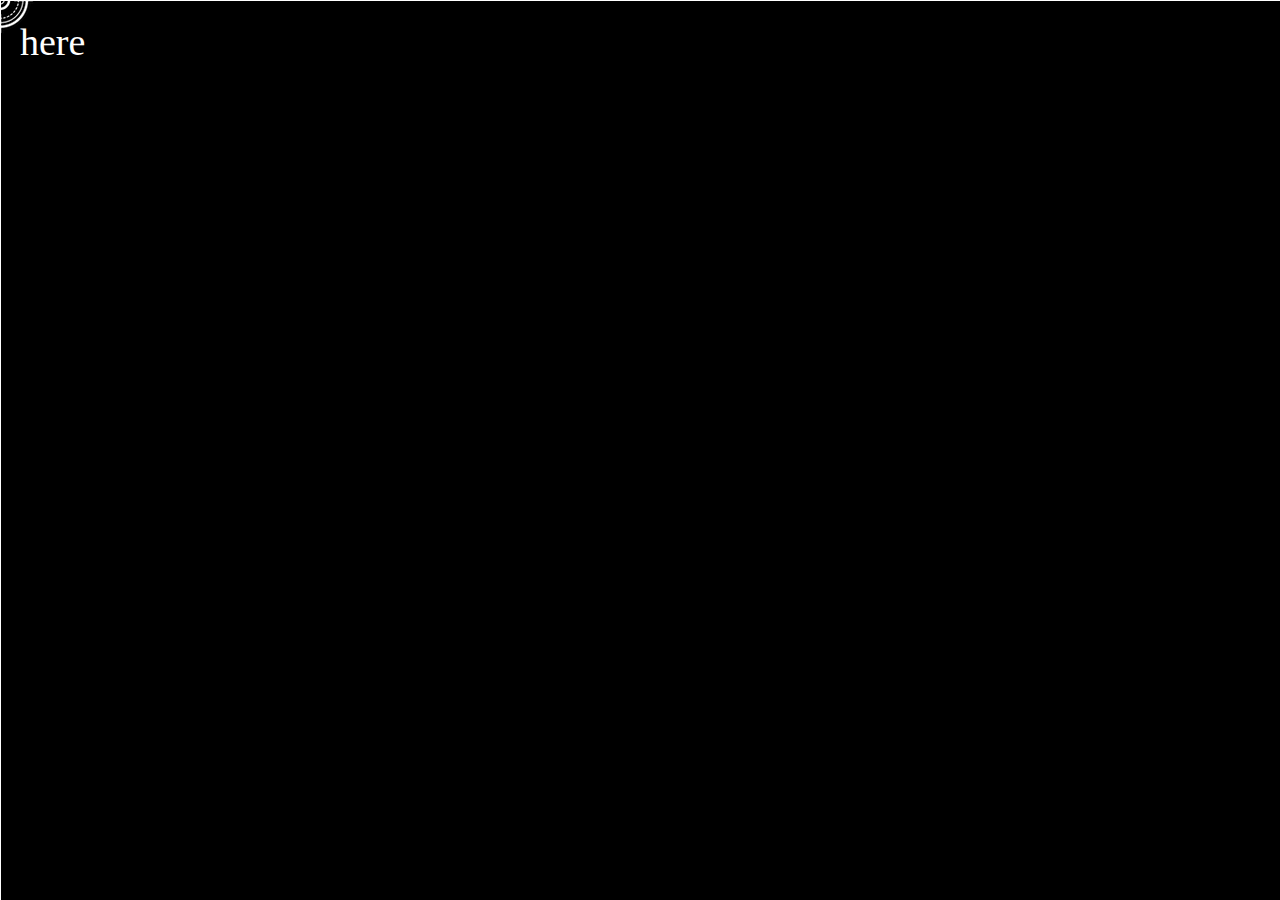
<file: coordinates/index.html>
<!DOCTYPE html>
<html lang="en">
  <head>
    <meta charset="UTF-8" />
    <meta name="viewport" content="width=device-width, initial-scale=1.0" />
    <title>Coordinates</title>
    <script src="main.js" defer></script>
    <link rel="stylesheet" href="style.css" />
  </head>
  <body>
    <div class="line horizontal"></div>
    <div class="line vertical"></div>
    <img class="target" src="img/target.png" alt="target" />
    <span class="tag">here</span>
  </body>
</html>
</file>
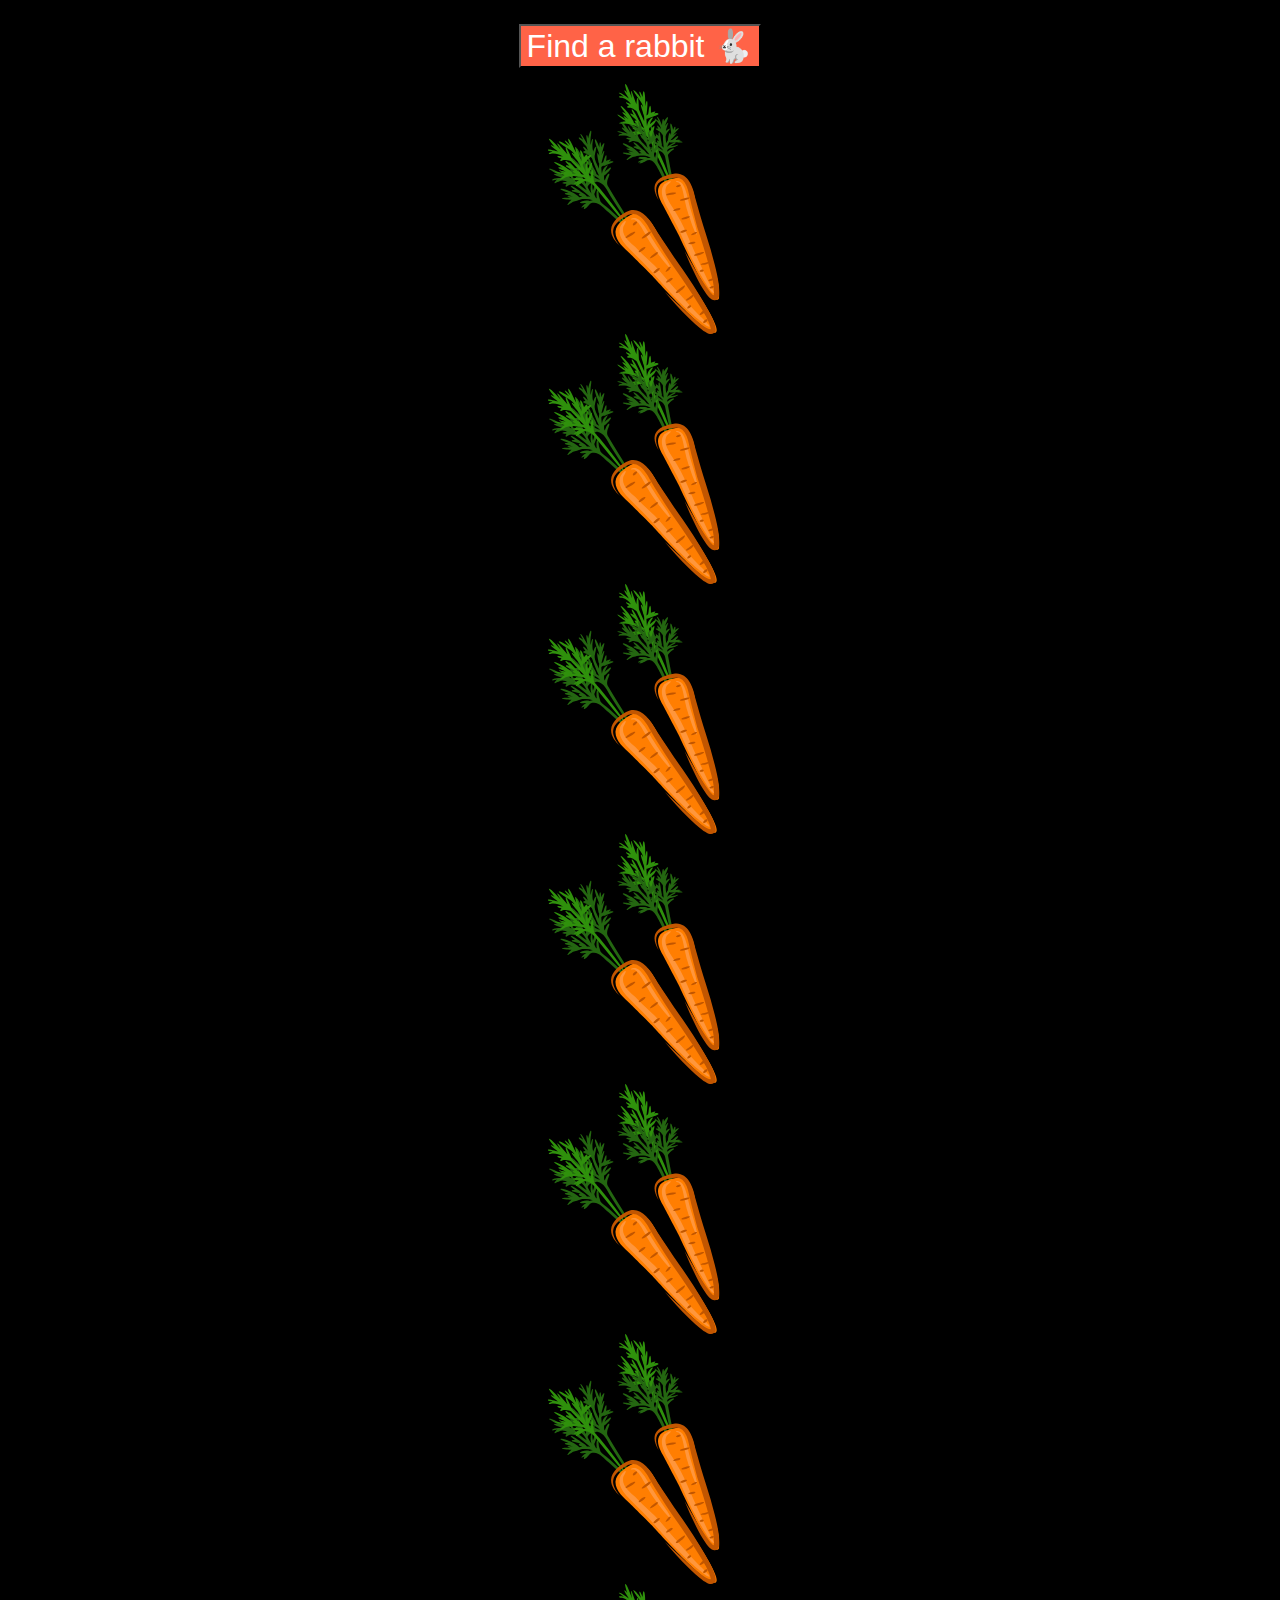
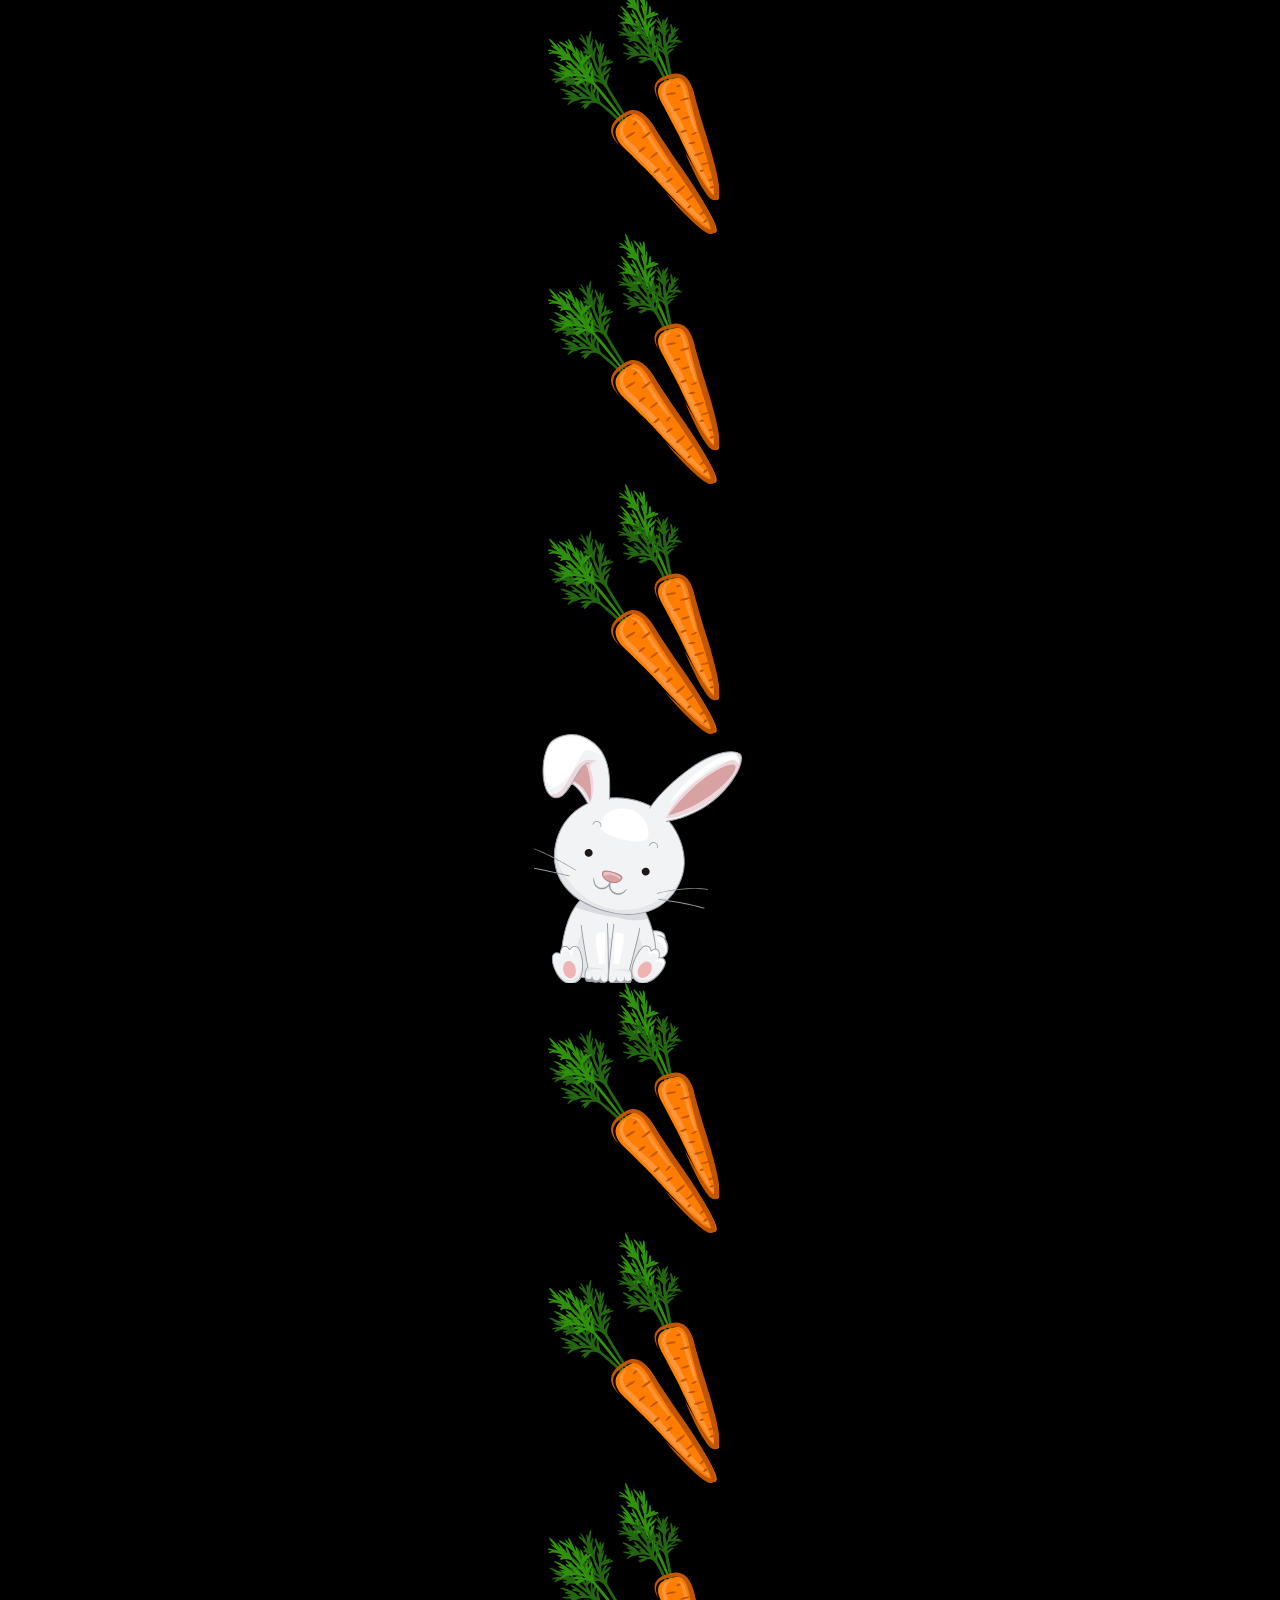
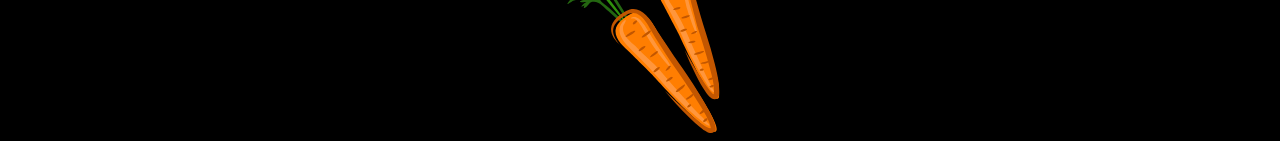
<file: rabbits/index.html>
<!DOCTYPE html>
<html lang="en">
  <head>
    <meta charset="UTF-8" />
    <meta name="viewport" content="width=device-width, initial-scale=1.0" />
    <title>Scroll</title>
    <link rel="stylesheet" href="/rabbits/style.css" />
  </head>
  <body>
    <button>Find a rabbit 🐇</button>
    <img src="/rabbits/img/carrot.png" alt="carrot" />
    <img src="/rabbits/img/carrot.png" alt="carrot" />
    <img src="/rabbits/img/carrot.png" alt="carrot" />
    <img src="/rabbits/img/carrot.png" alt="carrot" />
    <img src="/rabbits/img/carrot.png" alt="carrot" />
    <img src="/rabbits/img/carrot.png" alt="carrot" />
    <img src="/rabbits/img/carrot.png" alt="carrot" />
    <img src="/rabbits/img/carrot.png" alt="carrot" />
    <img src="/rabbits/img/carrot.png" alt="carrot" />
    <img id="rabbit" src="/rabbits/img/rabbit.png" alt="rabbit" />
    <img src="/rabbits/img/carrot.png" alt="carrot" />
    <img src="/rabbits/img/carrot.png" alt="carrot" />
    <img src="/rabbits/img/carrot.png" alt="carrot" />

    <script src="/rabbits/main.js"></script>
  </body>
</html>
</file>
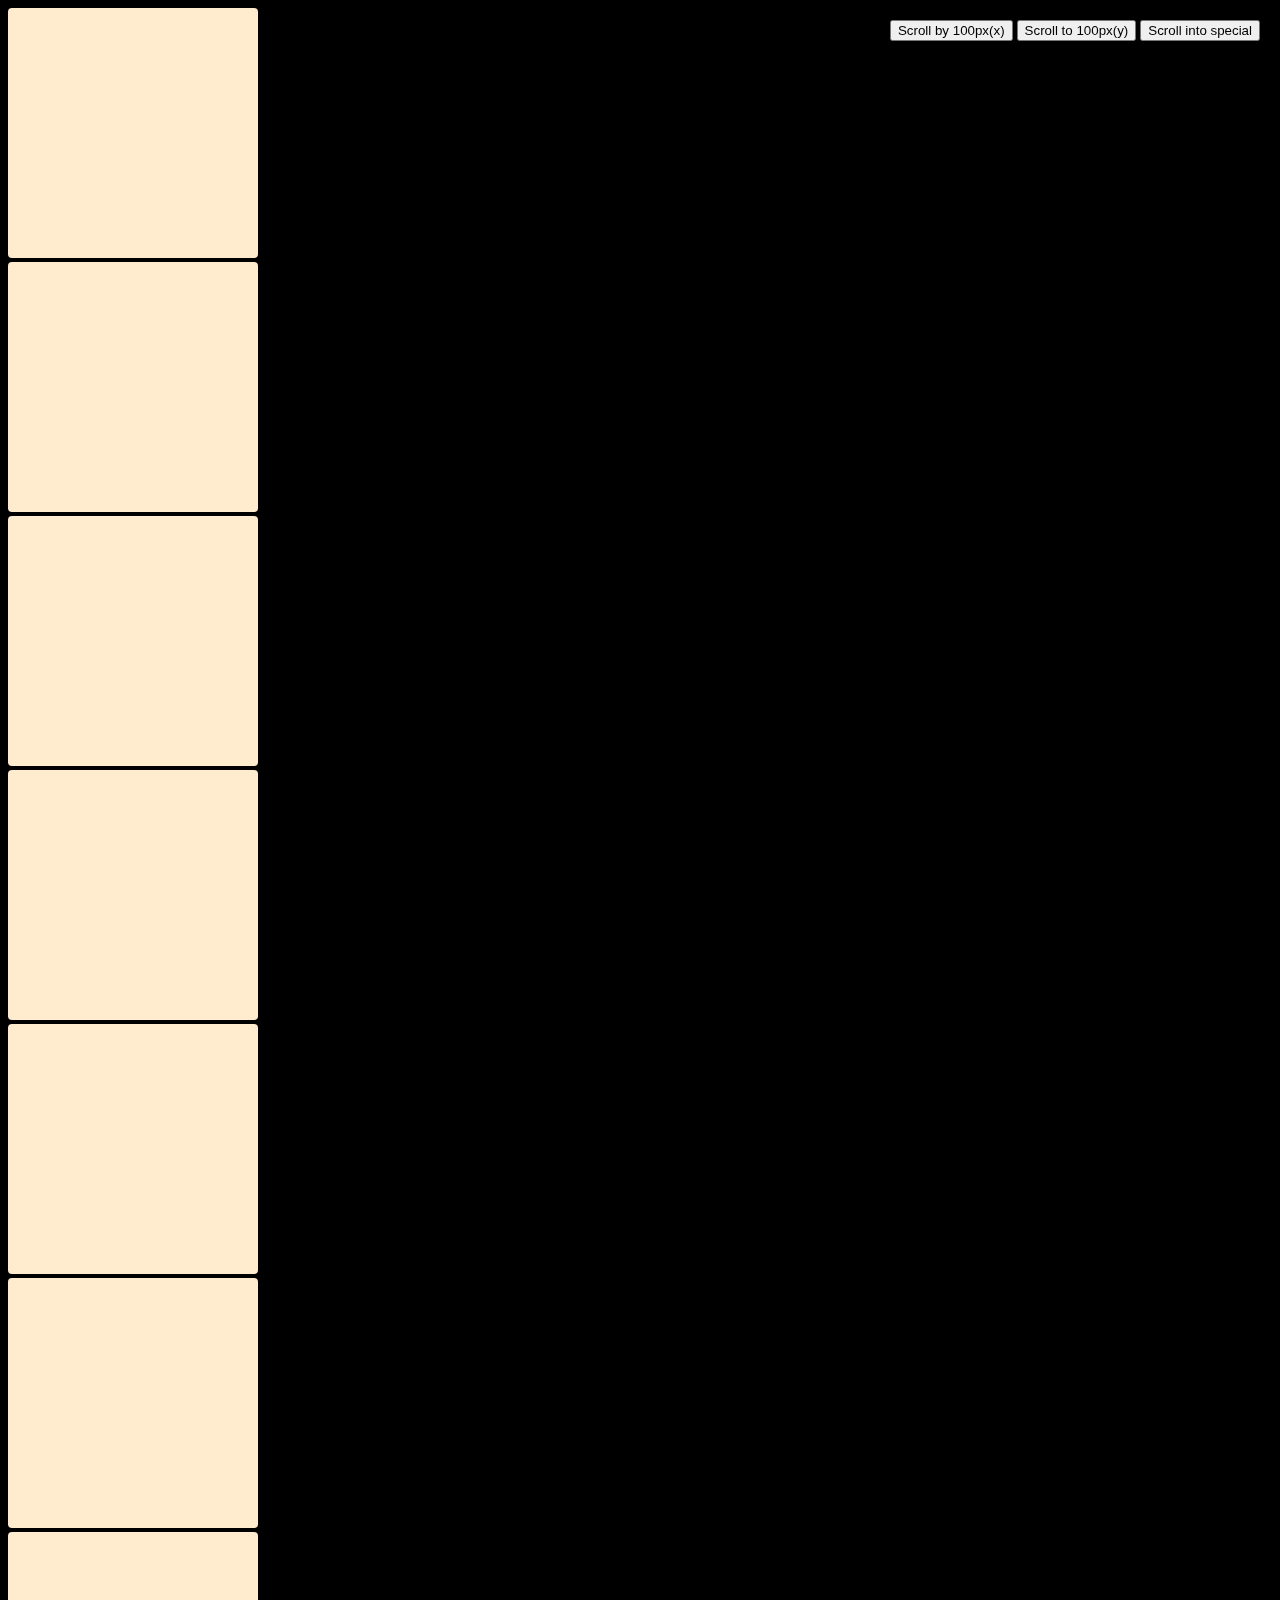
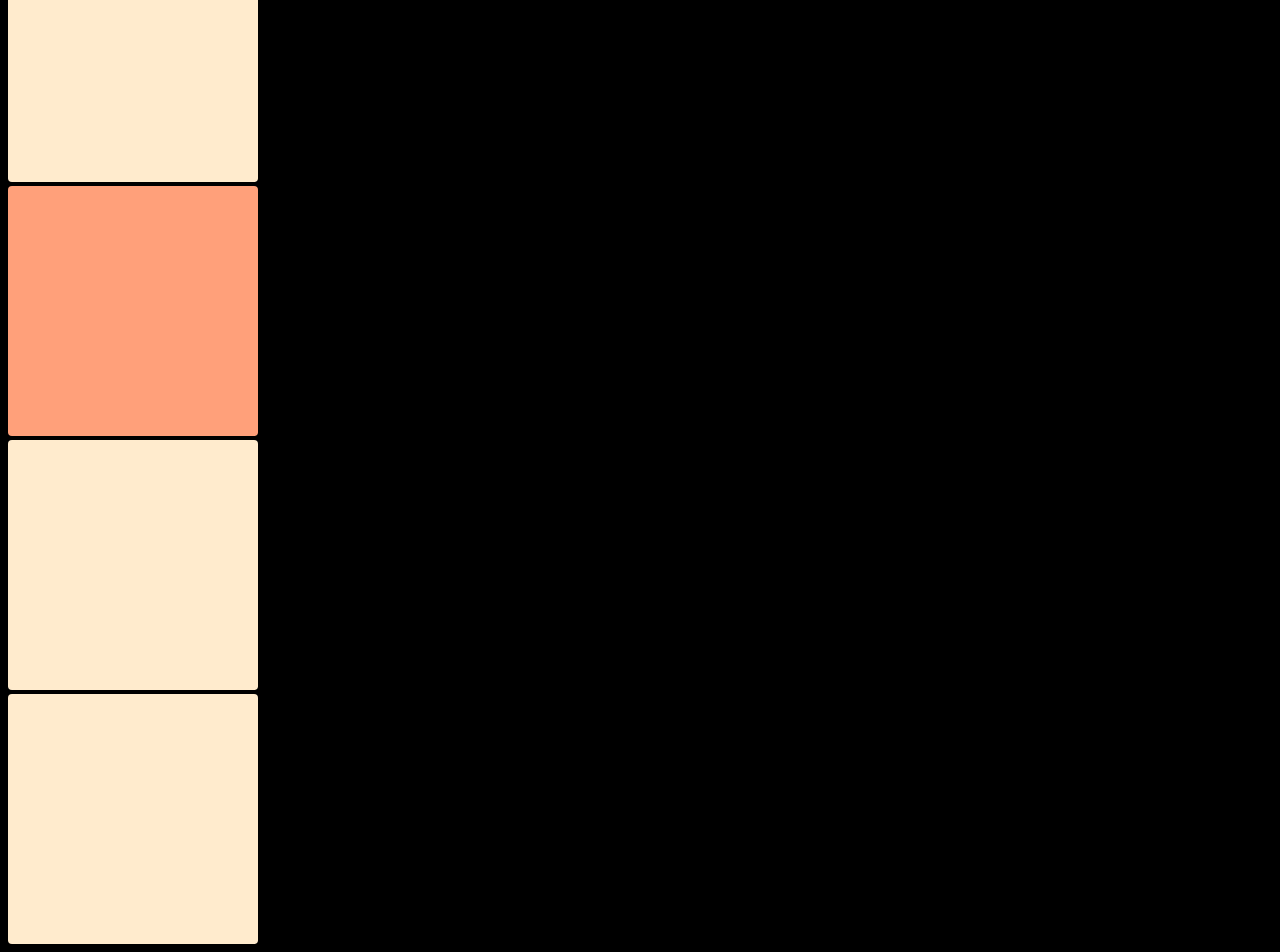
<file: window-size-prac.html>
<!DOCTYPE html>
<html lang="en">
<head>
  <meta charset="UTF-8">
  <meta name="viewport" content="width=device-width, initial-scale=1.0">
  <title>Coordinates</title>
  <style>
    body {
      background-color: black;
      /* 스크롤 불가능하게 하는 방법 */
      /* overflow: hidden; */
    }

    div {
      width: 250px;
      height: 250px;
      background-color: blanchedalmond;
      margin-bottom: 4px;
      border-radius: 4px;
    }

    aside {
      position: fixed;
      top: 20px;
      right: 20px;
    }

    .special {
      background-color: lightsalmon;
    }
  </style>
</head>
<body>
  <div></div>
  <div></div>
  <div></div>
  <div></div>
  <div></div>
  <div></div>
  <div></div>
  <div class="special"></div>
  <div></div>
  <div></div>
  <aside>
    <button class="scroll-by">Scroll by 100px(x)</button>
    <button class="scroll-to">Scroll to 100px(y)</button>
    <button class="scroll-into">Scroll into special</button>
  </aside>
  <script>
    const special = document.querySelector('.special');

    special.addEventListener('click', (e) => {
      const rect = special.getBoundingClientRect();
      console.log(rect);
      console.log(`client: ${e.clientX}, ${e.clientY}`);
      console.log(`page : ${e.pageX}, ${e.pageY}`);
    })

    const scrollBy = document.querySelector('.scroll-by');
    const scrollTo = document.querySelector('.scroll-to');
    const scrollInto = document.querySelector('.scroll-into');

    scrollBy.addEventListener('click', (e) => {
      console.log(window.scrollBy({top: 100, left:0, behavior: 'smooth'}));
      window.scrollBy(0, 100);
    })

    scrollTo.addEventListener('click', (e) => {
      window.scrollTo(0, 100);
    })

    scrollInto.addEventListener('click', (e) => {
      special.scrollIntoView();
    })
  </script>
</body>
</html>
</file>
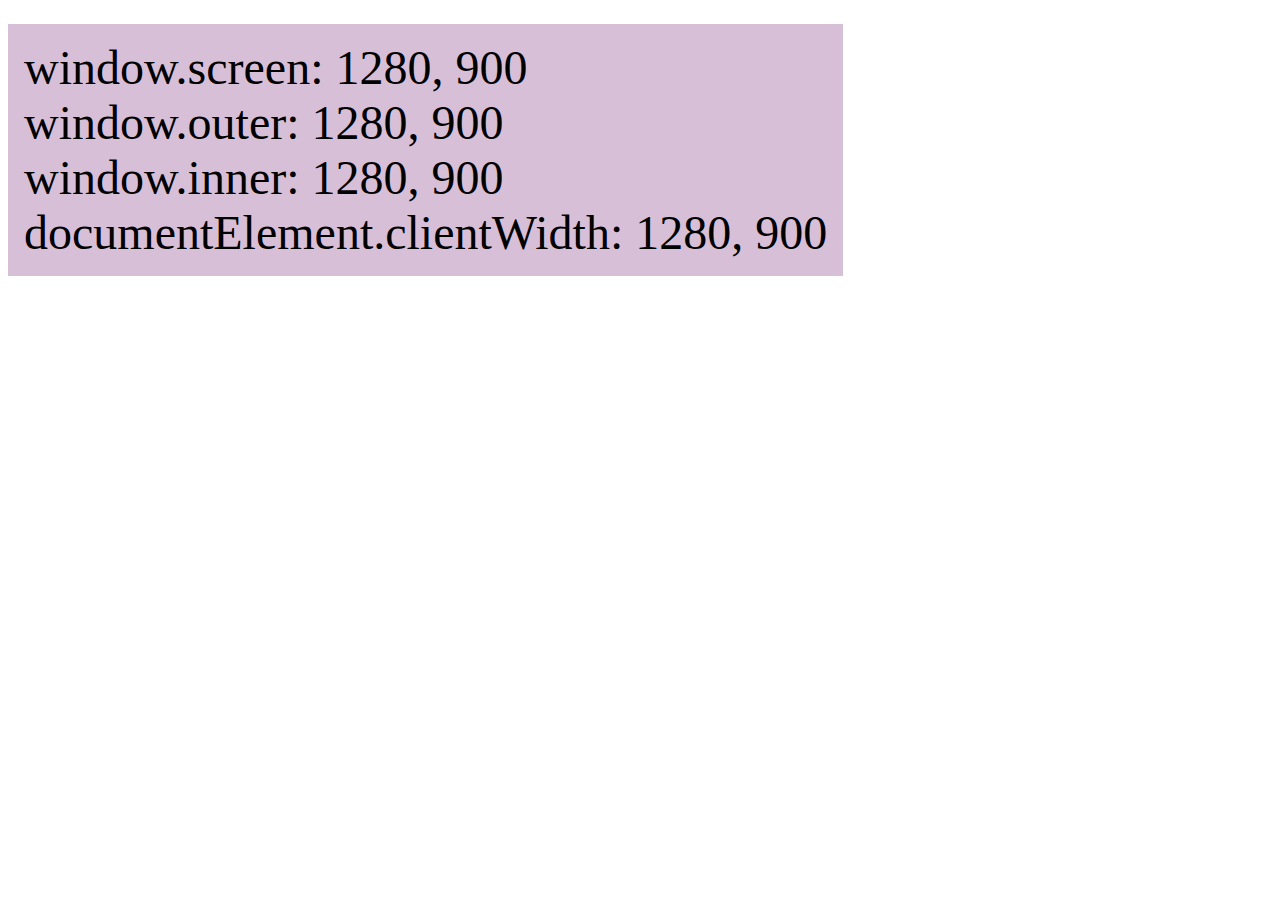
<file: window-size.html>
<!DOCTYPE html>
<html lang="en">
<head>
  <meta charset="UTF-8">
  <meta name="viewport" content="width=device-width, initial-scale=1.0">
  <title>Document</title>
  <style>
    .tag {
      display: inline-block;
      background-color: thistle;
      padding: 16px;
      margin-top: 16px;
      font-size: 48px;
    }
  </style>
</head>

<body>
  <div class="tag">Window Size</div>
  <script>

    const tag = document.querySelector('.tag');

    function updateTag() {
      tag.innerHTML = `
          window.screen: ${window.screen.width}, ${window.screen.height}<br/>
          window.outer: ${window.outerWidth}, ${window.outerHeight}<br/>
          window.inner: ${window.innerWidth}, ${window.innerHeight}<br/>
          documentElement.clientWidth: ${document.documentElement.clientWidth}, ${document.documentElement.clientHeight}<br/>
      `;
    }

    window.addEventListener('resize', () => {
      updateTag();
      // console.log(`window.screen: ${window.screen.width}, ${window.screen.height}`);
      // console.log(`window.outer: ${window.outerWidth}, ${window.outerHeight}`);
      // console.log(`window.inner: ${window.innerWidth}, ${window.innerHeight}`);
      // console.log(`documentElement.clientWidth: ${document.documentElement.clientWidth}, ${document.documentElement.clientHeight}`);
    });

    updateTag();
  </script>
</body>
</html>
</file>
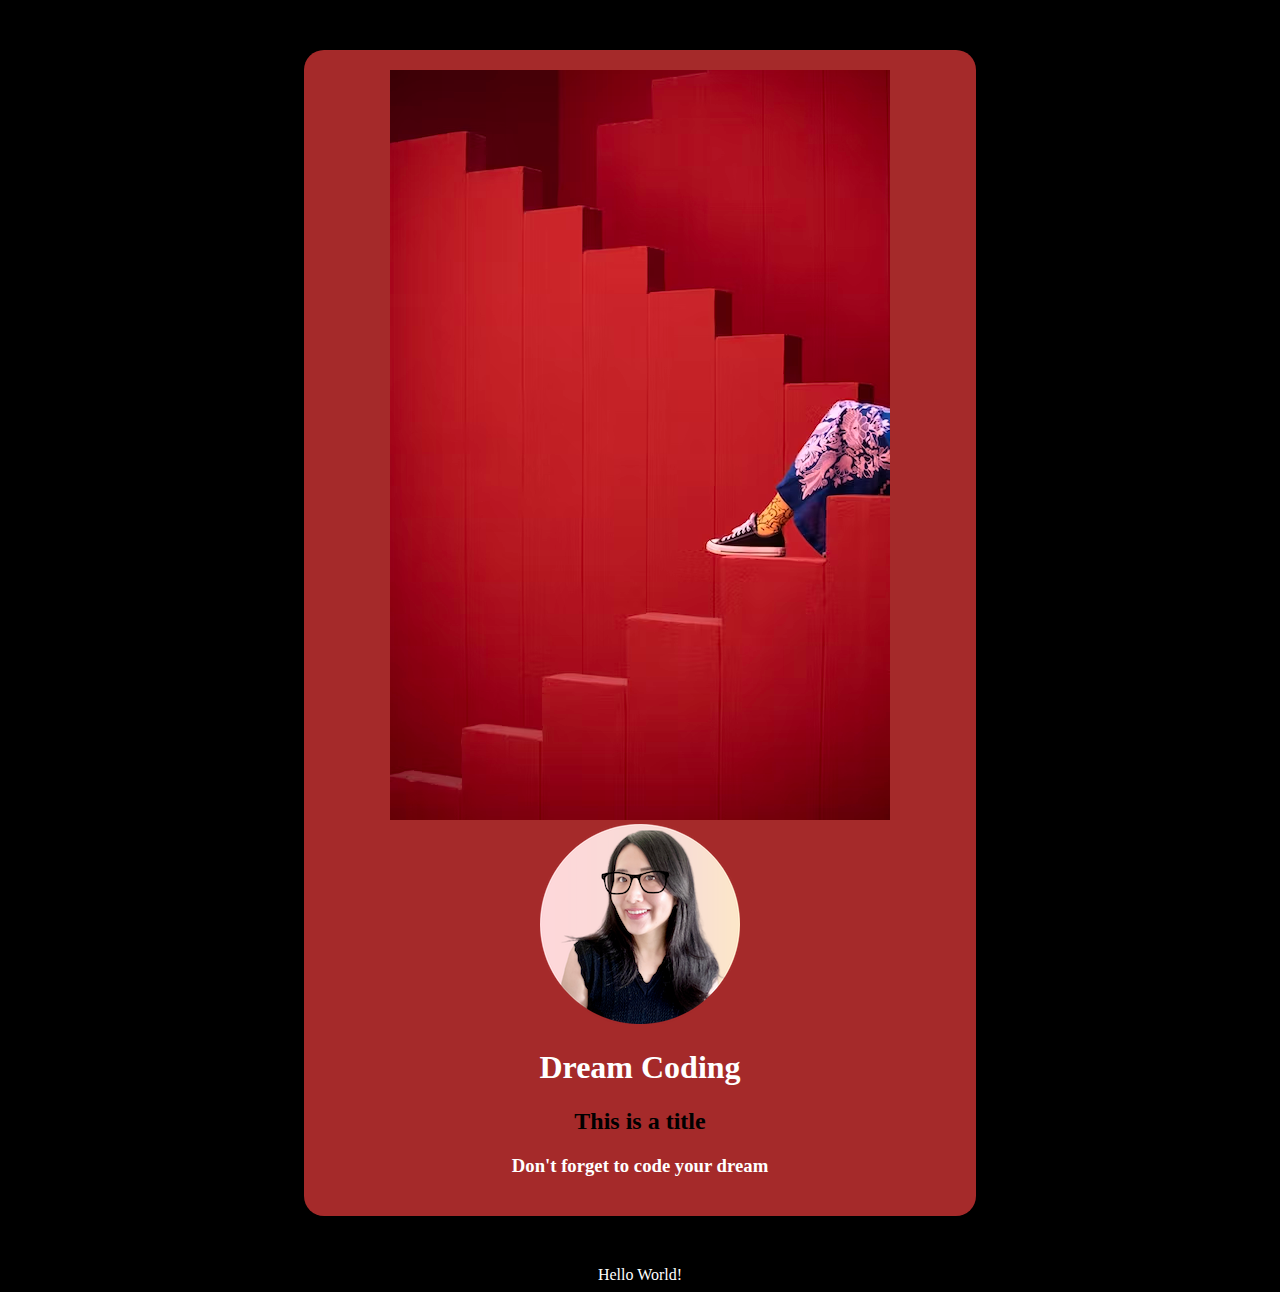
<file: DOM/dom.html>
<!DOCTYPE html>
<html lang="en">
  <head>
    <meta charset="UTF-8" />
    <meta name="viewport" content="width=device-width, initial-scale=1.0" />
    <title>Document</title>
    <style>
      html {
        padding: 0px;
        margin: 0px;
      }

      body {
        background-color: black;
        text-align: center;
      }
      section {
        width: 50%;
        margin: 50px auto;
        background-color: brown;
        border-radius: 20px;
        padding: 20px;
      }
      img {
        z-index: 100;
        will-change: opacity;
      }
      h1,
      h3,
      span {
        color: white;
      }
    </style>
  </head>
  <body>
    <section>
      <img src="img/test1.jpg" alt="avatar" />
      <img src="img/avatar.png" alt="avatar" />
      <h1 id="brand">Dream Coding</h1>
      <h3>Don't forget to code your dream</h3>
    </section>
    <span>Hello World!</span>
    <script>
      const image = document.querySelector('img[src="img/avatar.png"]');
      console.log(image);

      const section = document.querySelector('section');
      const h2 = document.createElement('h2');
      const h3 = document.querySelector('h3');
      h2.setAttribute('class', 'title'); // <h2 class='title'></h2>
      h2.textContent = 'This is a title'; // <h2 class='title'>This is a title</h2>

      // section.append(h2);
      section.insertBefore(h2, h3);

      // section.innerHTML = `
      //   <img src="img/avatar.png" />
      //   <h3>!!!!!!!!!!</h3>
      // `;

      // section.removeChild(h2);
    </script>
  </body>
</html>
</file>
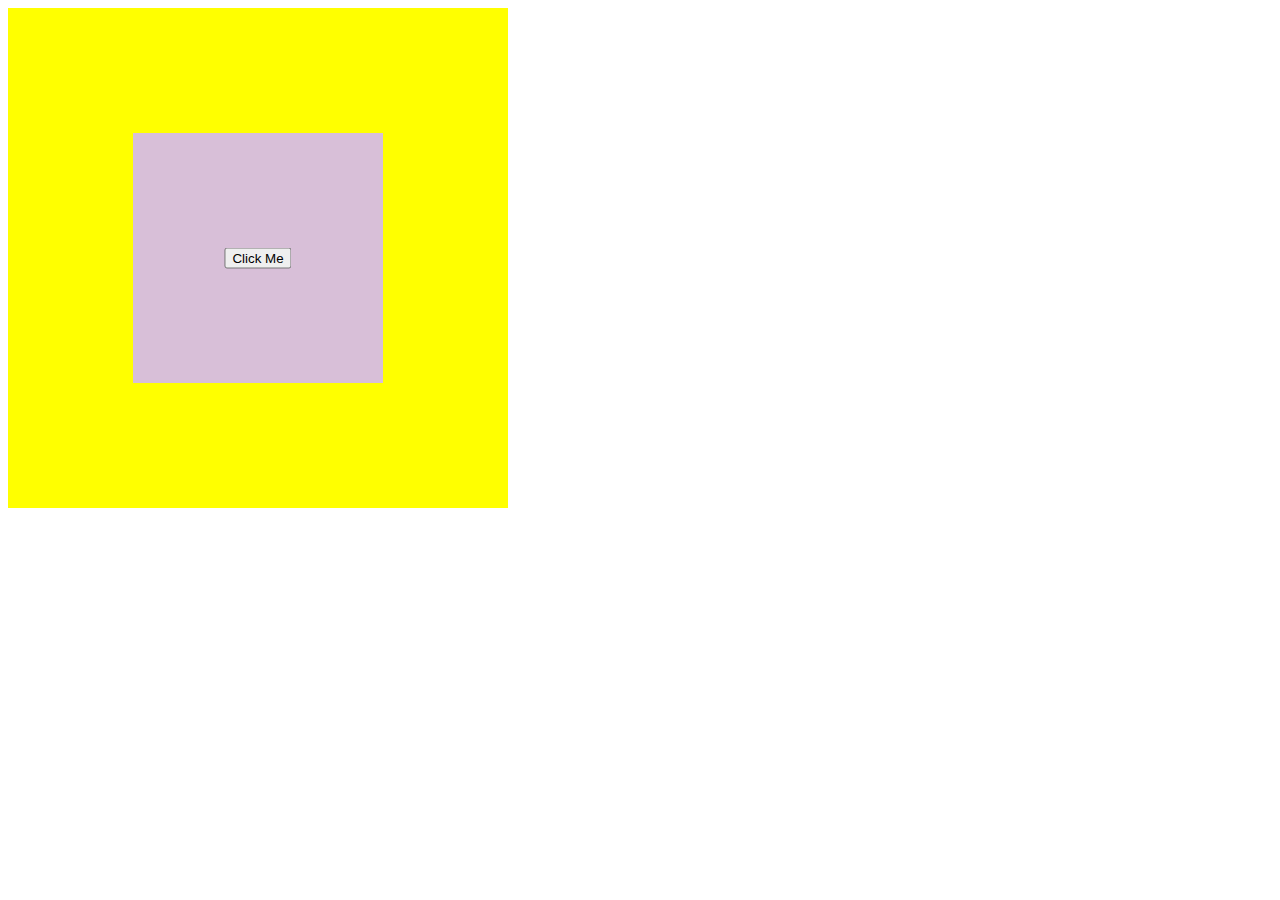
<file: event/event-capture.html>
<!DOCTYPE html>
<html lang="en">
  <head>
    <meta charset="UTF-8" />
    <meta name="viewport" content="width=device-width, initial-scale=1.0" />
    <title>Document</title>
    <style>
      .outer {
        width: 500px;
        height: 500px;
        background-color: yellow;
      }

      .middle {
        width: 50%;
        height: 50%;
        margin: auto;
        background-color: thistle;
        transform: translateY(50%);
      }

      button {
        position: relative;
        top: 50%;
        left: 50%;
        transform: translate(-50%, -50%);
      }
    </style>
  </head>
  <body>
    <div class="outer">
      <div class="middle">
        <button>Click Me</button>
      </div>
    </div>
    <script>
      const outer = document.querySelector('.outer');
      const middle = document.querySelector('.middle');
      const button = document.querySelector('button');

      outer.addEventListener('click', (event) => {
        if (event.target !== event.currentTarget) {
          return;
        }
        console.log(`outer: ${event.currentTarget}, ${event.target}`);
      });

      middle.addEventListener('click', (event) => {
        if (event.target !== event.currentTarget) {
          return;
        }
        console.log(`middle ${event.currentTarget}, ${event.target}`);
      });

      button.addEventListener('click', (event) => {
        console.log(`button1 ${event.currentTarget}, ${event.target}`);
      });

      button.addEventListener('click', (event) => {
        console.log(`button2 ${event.currentTarget}, ${event.target}`);
      });
    </script>
  </body>
</html>
</file>
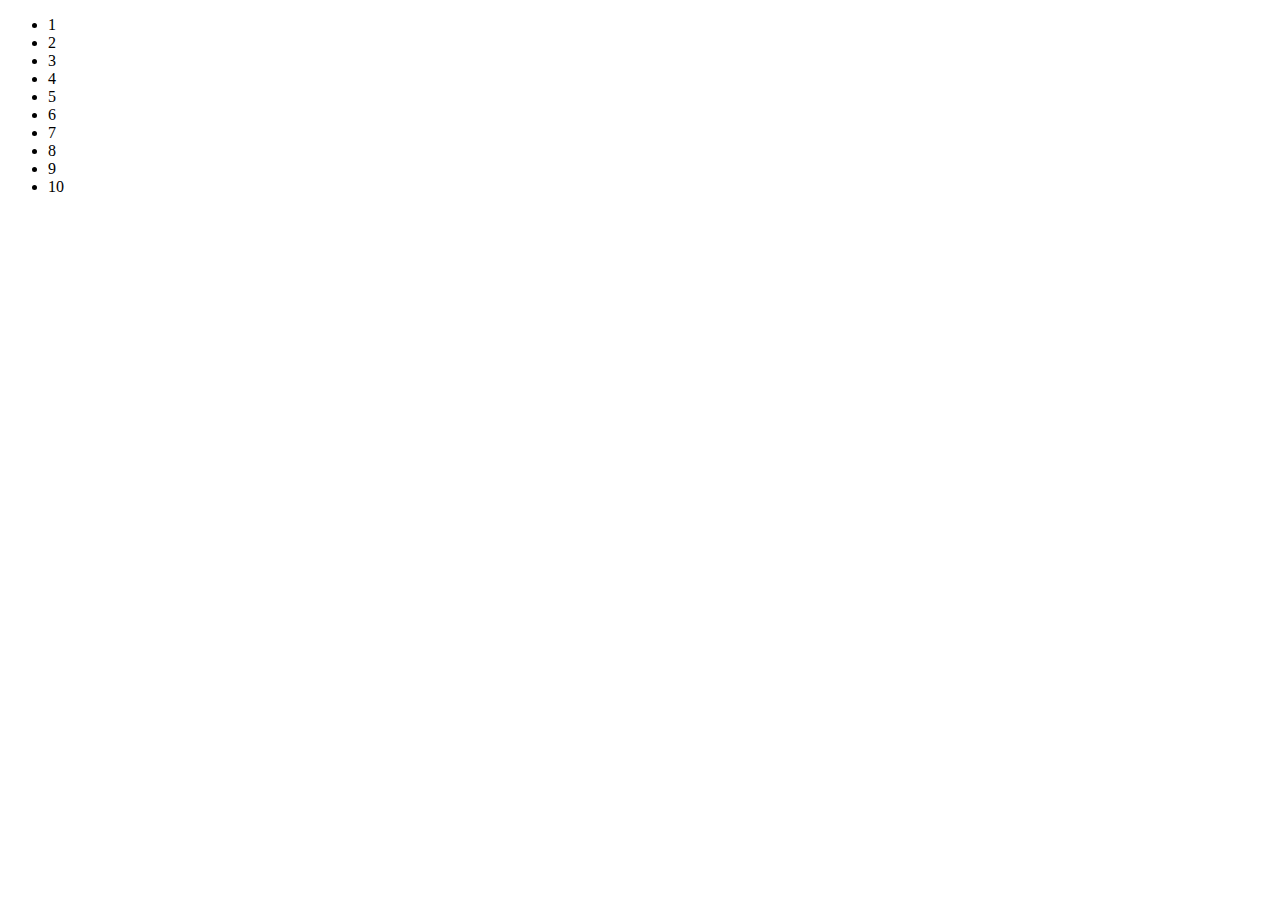
<file: event/event-delegation.html>
<!DOCTYPE html>
<html lang="en">
  <head>
    <meta charset="UTF-8" />
    <meta name="viewport" content="width=device-width, initial-scale=1.0" />
    <title>Document</title>
    <style>
      .selected {
        background-color: yellow;
      }
    </style>
  </head>
  <body>
    <ul>
      <li>1</li>
      <li>2</li>
      <li>3</li>
      <li>4</li>
      <li>5</li>
      <li>6</li>
      <li>7</li>
      <li>8</li>
      <li>9</li>
      <li>10</li>
    </ul>
    <script>
      // Bad
      // const lis = document.querySelectorAll('li');
      // lis.forEach(li => {
      //   li.addEventListener('click', () => {
      //     li.classList.add('selected');
      //   });
      // });

      // Coooooooool 🙌
      const ul = document.querySelector('ul');
      ul.addEventListener('click', (event) => {
        if (event.target.tagName == 'LI') {
          event.target.classList.add('selected');
        }
      });
    </script>
  </body>
</html>
</file>
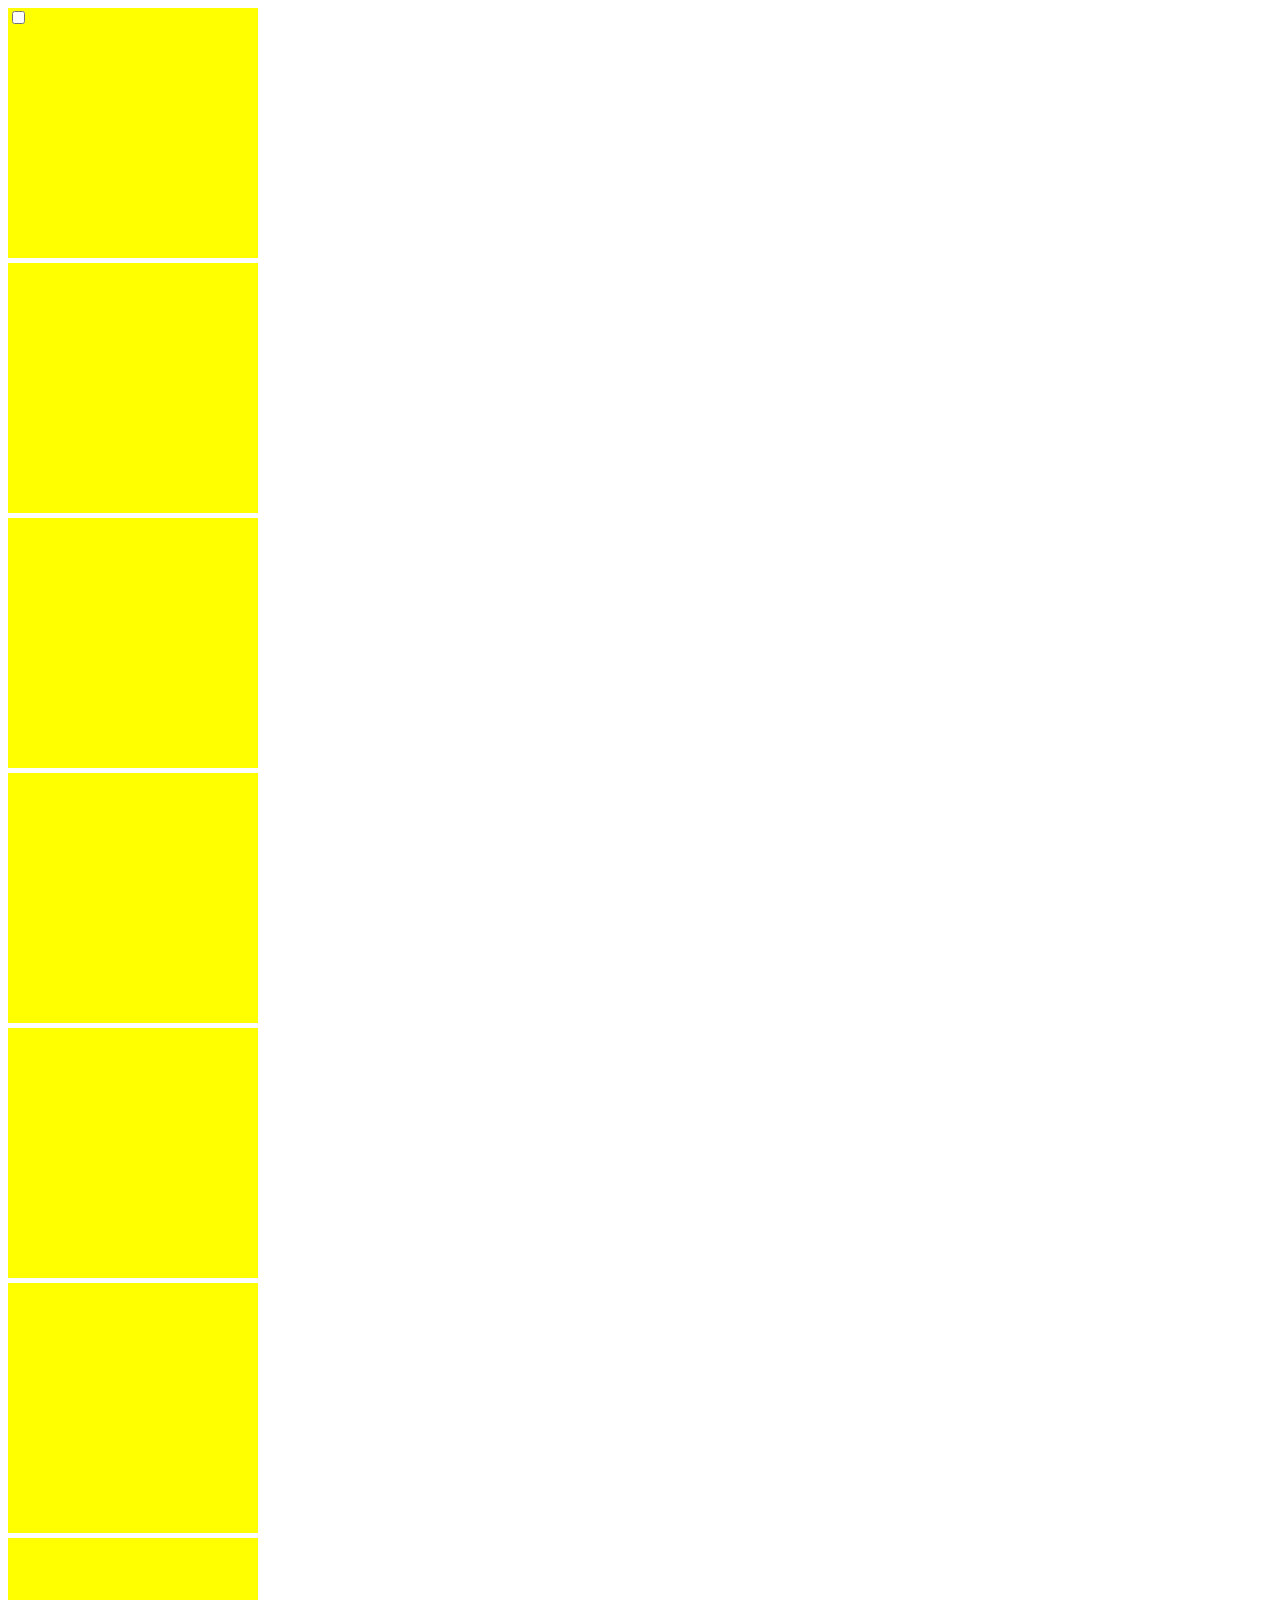
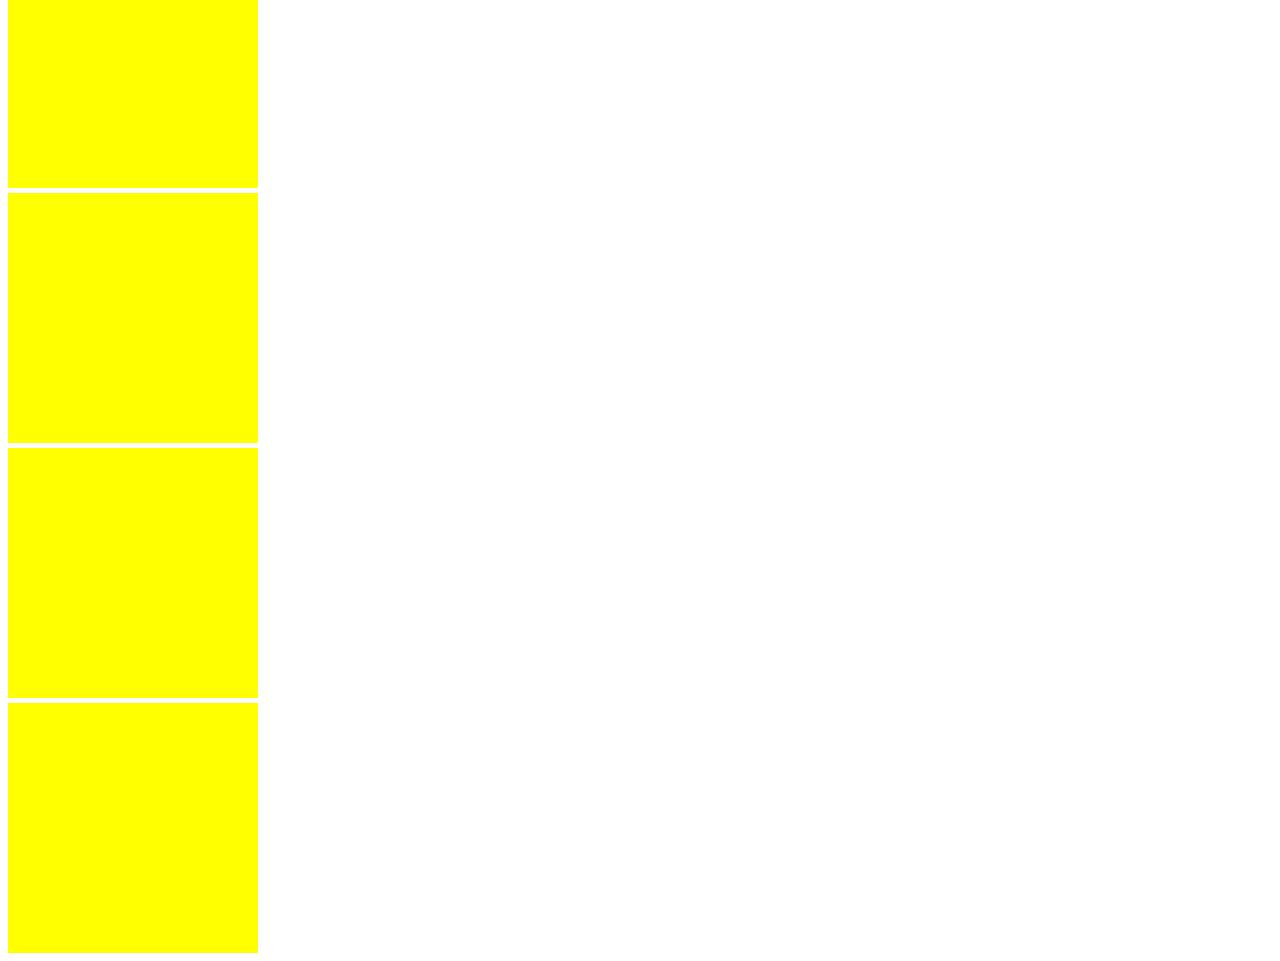
<file: event/event-prevent.html>
<!DOCTYPE html>
<html lang="en">
  <head>
    <meta charset="UTF-8" />
    <meta name="viewport" content="width=device-width, initial-scale=1.0" />
    <title>Document</title>
    <style>
      div {
        width: 250px;
        height: 250px;
        background-color: yellow;
        margin-bottom: 5px;
      }
    </style>
  </head>
  <body>
    <div>
      <input type="checkbox" />
    </div>
    <div></div>
    <div></div>
    <div></div>
    <div></div>
    <div></div>
    <div></div>
    <div></div>
    <div></div>
    <div></div>
    <script>
      document.addEventListener(
        'wheel',
        (event) => {
          console.log('scrolling');

          // passive event listener(빠르게 동작해야하는 행동들)에서는 preventDefault를 할 수 없다!
          //  { passive: false }로 바꿔주면 아래 preventDefault() 사용 가능
          event.preventDefault();
        },
        { passive: false }
      );
      const checkbox = document.querySelector('input');
      checkbox.addEventListener('click', (event) => {
        // 긴 작업 ~
        console.log('checked');

        // 브라우저에서 기본적으로 일어나는 기본 동작을 막음
        event.preventDefault();
      });
    </script>
  </body>
</html>
</file>
<file: coordinates/style.css>
body {
  background-color: black;
  margin: 0;
}

.line {
  position: absolute;
  background-color: white;
}

.horizontal {
  width: 100%;
  height: 1px;
  /* top: 50%; */
}

.vertical {
  height: 100%;
  width: 1px;
  /* left: 50%; */
}

.target {
  position: absolute;
  /* top: 50%;
  left: 50%; */
  transform: translate(-50%, -50%);
}

.tag {
  color: white;
  position: absolute;
  /* top: 50%;
  left: 50%; */
  margin: 20px;
  font-size: 38px;
}
</file>
<file: rabbits/style.css>
body {
  background-color: black;
  text-align: center;
}

img {
  display: block;
  margin: auto;
}

button {
  outline: none;
  background-color: tomato;
  color: white;
  font-size: 32px;
  margin: 16px 0;
  cursor: pointer;
}
</file>
